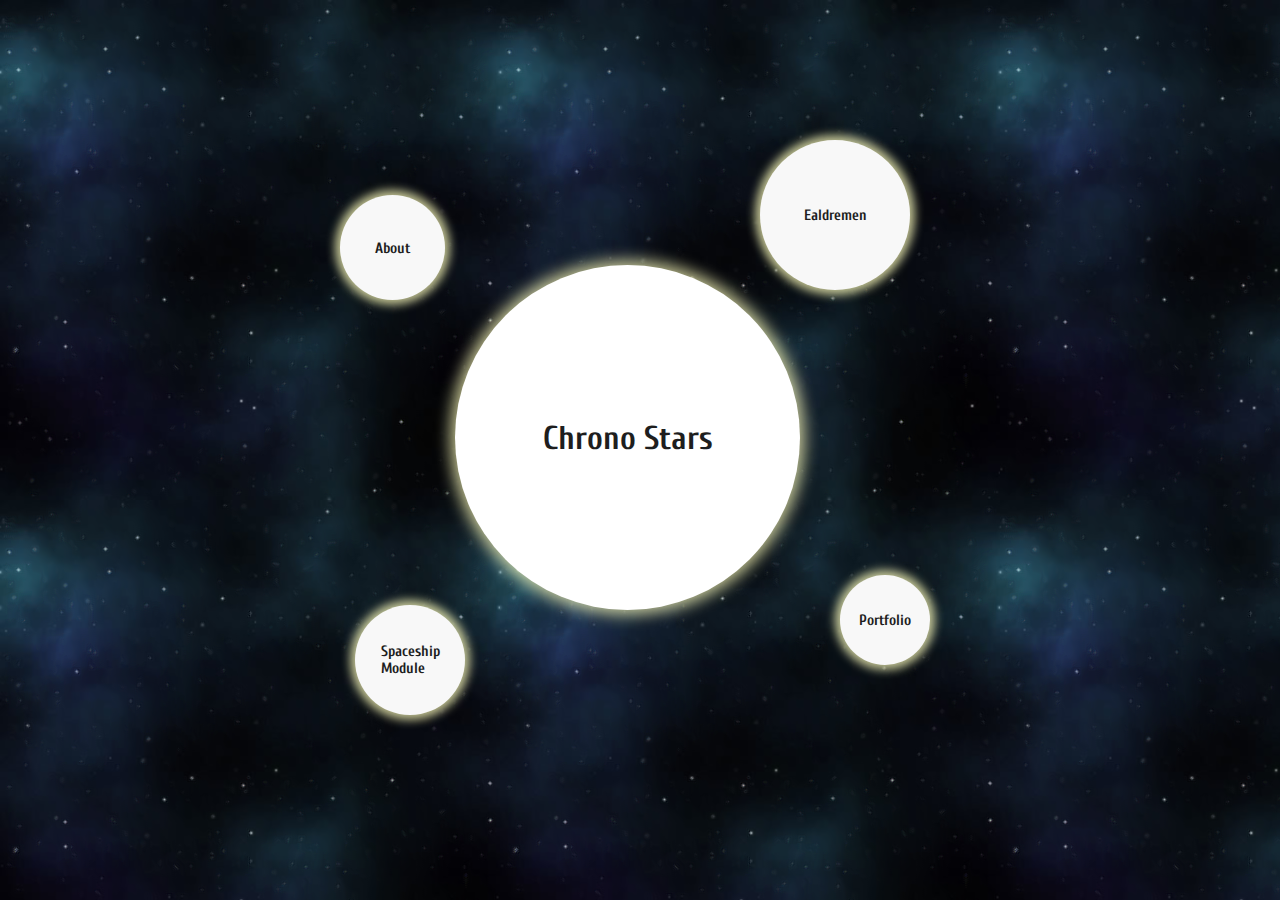
<file: index.html>
<!DOCTYPE html>
<html lang="en">
<meta charset="UTF-8">
<meta name="viewport" content="width=device-width, initial-scale=1">
<link rel="stylesheet" href="chronostarscss.css">
<link href="https://fonts.googleapis.com/css?family=Cuprum" rel="stylesheet"> 
<body>

 
 <a href="#chronostars"><div class="toppleking"><h1><div class="centered">Chrono Stars</div></h1></div></a>

<div id="chronostars" class="modalDialog">
<div>
    <a href="#close" title="Close" class="close">X</a>
 <h3>AAAAAAA</h3><p>Lorem ipsum dolor sit amet, consectetur adipiscing elit. Mauris mattis arcu at consequat malesuada. Etiam massa tellus, lobortis eu pellentesque ac, sodales et felis. Aenean a justo turpis. Interdum et malesuada fames ac ante ipsum primis in faucibus. In hac habitasse platea dictumst. Vestibulum aliquet metus vel felis gravida lacinia. Nunc et commodo nisl. Sed vitae consectetur lorem. Donec varius posuere mi, vestibulum dignissim sapien bibendum in. Aenean ullamcorper velit vel commodo pretium.</p>

<p>Praesent aliquam convallis lobortis. Pellentesque vel arcu in elit lobortis pretium sed sed neque. Sed faucibus purus vitae quam viverra, vitae aliquam lectus interdum. Pellentesque ac urna ut nulla pellentesque iaculis. Etiam at tincidunt lacus, eget varius lacus. Vivamus mauris quam, sodales ac nibh nec, auctor dignissim libero. Duis faucibus ipsum eros, at viverra metus ultrices id. Quisque semper erat odio, non malesuada nisl elementum ut. Nulla consequat vel felis at auctor. Nulla facilisi. Nam at tellus orci. Interdum et malesuada fames ac ante ipsum primis in faucibus.</p>
 <h4>Subheading Test</h4><p>Aliquam semper purus in velit varius gravida. Suspendisse vestibulum leo velit, eu rutrum leo lobortis non. Quisque ac tortor hendrerit, tempor enim ac, ultrices odio. Vestibulum congue, sapien id malesuada laoreet, nibh enim dapibus enim, in fringilla libero quam non nisi. Praesent consequat erat sapien, a finibus tortor finibus at. Nam id orci quam. Class aptent taciti sociosqu ad litora torquent per conubia nostra, per inceptos himenaeos.</p>

<p>Morbi pellentesque nunc sagittis massa imperdiet, eget bibendum lacus porttitor. Mauris eu vehicula justo. Integer efficitur auctor placerat. Suspendisse fermentum tristique metus, eget convallis ante luctus eget. Fusce hendrerit facilisis aliquam. In vulputate elementum velit sed condimentum. Integer ac aliquet ante. Nulla rhoncus sapien a ante congue, eget porttitor est finibus. Sed ac ex eget lorem aliquet gravida. Cras luctus mattis libero, vitae elementum justo tempus sit amet. Nunc molestie quam leo, id cursus sem posuere ac. Suspendisse et diam eu lectus bibendum faucibus. Proin sit amet dui elit. Proin iaculis pellentesque sapien, sed commodo mi dictum at. Duis consectetur fermentum cursus. Integer ac ante risus.</p>

<p>Nulla eu libero ante. In efficitur nisi nec ligula dignissim, at pulvinar metus feugiat. Nulla facilisi. Sed et nibh sollicitudin, ullamcorper nibh non, feugiat purus. Cras vel dolor ante. Aenean et eros non ipsum blandit consectetur nec a justo. Suspendisse potenti. Curabitur sodales sed libero quis semper. Donec nec laoreet ante. Pellentesque rutrum condimentum nibh, non consectetur enim sollicitudin sed.</p>
</div>
</div>
 <a href="#about"><div class="planet1"><h2><div class="centered">About</div></h2></div></a>

  <div id="about" class="modalDialog">
<div>
    <a href="#close" title="Close" class="close">X</a>
 <h3>Meet Caroline</h3>
 <div class="aboutpic"></div><p>Lorem ipsum dolor sit amet, consectetur adipiscing elit. Mauris mattis arcu at consequat malesuada. Etiam massa tellus, lobortis eu pellentesque ac, sodales et felis. Aenean a justo turpis. Interdum et malesuada fames ac ante ipsum primis in faucibus. In hac habitasse platea dictumst. Vestibulum aliquet metus vel felis gravida lacinia. Nunc et commodo nisl. Sed vitae consectetur lorem. Donec varius posuere mi, vestibulum dignissim sapien bibendum in. Aenean ullamcorper velit vel commodo pretium.</p>

<p>Praesent aliquam convallis lobortis. Pellentesque vel arcu in elit lobortis pretium sed sed neque. Sed faucibus purus vitae quam viverra, vitae aliquam lectus interdum. Pellentesque ac urna ut nulla pellentesque iaculis. Etiam at tincidunt lacus, eget varius lacus. Vivamus mauris quam, sodales ac nibh nec, auctor dignissim libero. Duis faucibus ipsum eros, at viverra metus ultrices id. Quisque semper erat odio, non malesuada nisl elementum ut. Nulla consequat vel felis at auctor. Nulla facilisi. Nam at tellus orci. Interdum et malesuada fames ac ante ipsum primis in faucibus.</p>

<p>Aliquam semper purus in velit varius gravida. Suspendisse vestibulum leo velit, eu rutrum leo lobortis non. Quisque ac tortor hendrerit, tempor enim ac, ultrices odio. Vestibulum congue, sapien id malesuada laoreet, nibh enim dapibus enim, in fringilla libero quam non nisi. Praesent consequat erat sapien, a finibus tortor finibus at. Nam id orci quam. Class aptent taciti sociosqu ad litora torquent per conubia nostra, per inceptos himenaeos.</p>

<p>Morbi pellentesque nunc sagittis massa imperdiet, eget bibendum lacus porttitor. Mauris eu vehicula justo. Integer efficitur auctor placerat. Suspendisse fermentum tristique metus, eget convallis ante luctus eget. Fusce hendrerit facilisis aliquam. In vulputate elementum velit sed condimentum. Integer ac aliquet ante. Nulla rhoncus sapien a ante congue, eget porttitor est finibus. Sed ac ex eget lorem aliquet gravida. Cras luctus mattis libero, vitae elementum justo tempus sit amet. Nunc molestie quam leo, id cursus sem posuere ac. Suspendisse et diam eu lectus bibendum faucibus. Proin sit amet dui elit. Proin iaculis pellentesque sapien, sed commodo mi dictum at. Duis consectetur fermentum cursus. Integer ac ante risus.</p>

<p>Nulla eu libero ante. In efficitur nisi nec ligula dignissim, at pulvinar metus feugiat. Nulla facilisi. Sed et nibh sollicitudin, ullamcorper nibh non, feugiat purus. Cras vel dolor ante. Aenean et eros non ipsum blandit consectetur nec a justo. Suspendisse potenti. Curabitur sodales sed libero quis semper. Donec nec laoreet ante. Pellentesque rutrum condimentum nibh, non consectetur enim sollicitudin sed.</p>
   </div></div>
    
 
   
 <a href="#ealdremen"><div class="planet2"><h2><div class="centered">Ealdremen</div></h2></div></a>

  <div id="ealdremen" class="modalDialog">
<div>
    <a href="#close" title="Close" class="close">X</a>
 <h3>Ealdremen</h3>
    <p>ealdremen stuff goes here. ill set up a header, a mini-header, and body text should just be the default</p>
   </div></div>
 
 <a href="#portfolio"><div class="planet3"><h2><div class="centered">Portfolio</div></h2></div></a>

  <div id="portfolio" class="modalDialog">
<div>
    <a href="#close" title="Close" class="close">X</a>
 <h3>Portfolio</h3>
    <p>help me</p>
</div></div>
   
   
 <a href="#spaceshipmodule"><div class="planet4"><h2><div class="centered">Spaceship Module</div></h2></div></a>

  <div id="spaceshipmodule" class="modalDialog">
<div>
    <a href="#close" title="Close" class="close">X</a>
 <h3>Spaceship Module</h3>
    <p>i sure hope bryan's thing works in here</p>
</div></div>
 

</body>
</html>
</file>
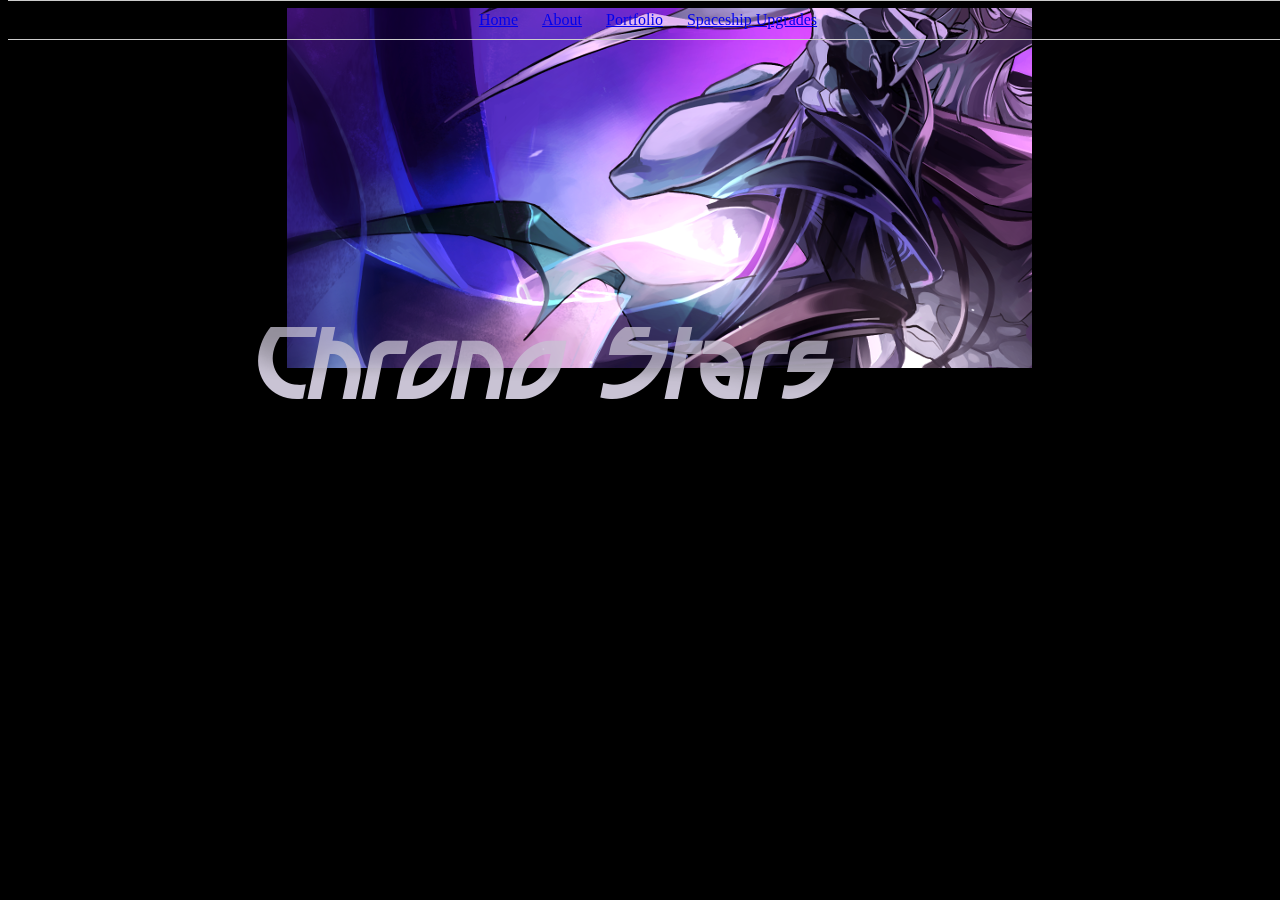
<file: about.html>
<!DOCTYPE html>
<html lang="en">
<head>
    <title>Chrono Stars</title>
    <link type="text/css" rel="stylesheet" href="public/css/main.css">
    <script type="text/javascript" src="public/javascript/loadHeader.js"></script>
</head>

<body>
<div id="header"></div>
<p class="center"><b>EAT AN ENTIRE ASS</b></p>
</body>
</html>
</file>
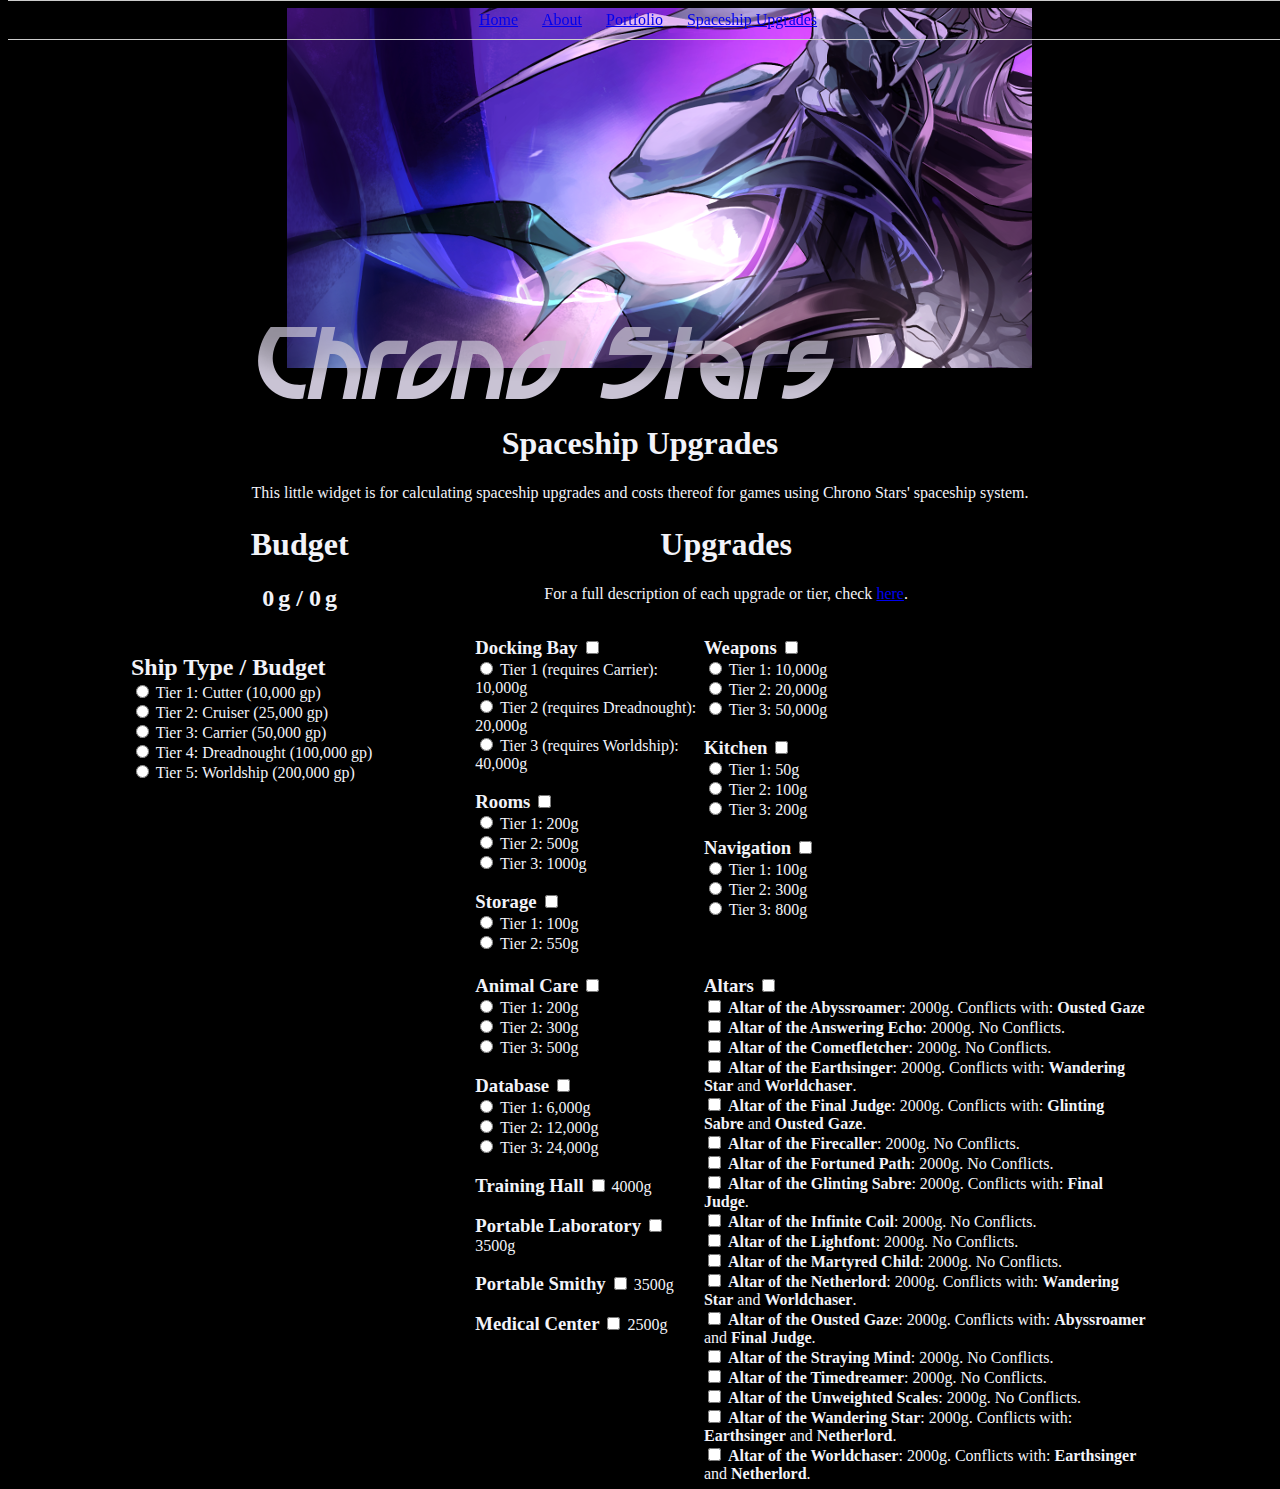
<file: spaceshipupgrades.html>
<!DOCTYPE html>
<html lang="en">
<head>
    <title>Spaceship Upgrades</title>
    <link type="text/css" rel="stylesheet" href="public/css/main.css">
    <link type="text/css" rel="stylesheet" href="public/css/upgrades.css">
    <script type="text/javascript" src="public/javascript/loadHeader.js"></script>
    <script type="text/javascript" src="public/javascript/trackBudget.js"></script>
</head>

<body>
<div id="header"></div>

<h1 class="center">Spaceship Upgrades</h1>
  <center>This little widget is for calculating spaceship upgrades and costs thereof for games using Chrono Stars' spaceship system.</center>
<table class="major">
    <colgroup>
        <col style="width:20%;">
        <col style="width:40%;">
    </colgroup>

    <tr>
        <td>
            <div id="budget-tracker" class="center">
                <h1 class="center">Budget</h1>
                <h2 class="inline" id="spent">0</h2>
                <h2 class="inline">g / </h2>
                <h2 class="inline" id="budget">0</h2>
                <h2 class="inline">g</h2>
            </div>
            <br>
        </td>
        <td>
            <div class="center" id="upgrades">
                <h1>Upgrades</h1>
                <p class="inline">For a full description of each upgrade or tier, check</p>
                <a class="inline" href="https://docs.google.com/document/d/1iShjVnizTJvbB7U_8Z_5P10m_tL62YIGRz28f8_yGnI/edit">
                    here</a>.
            </div>
        </td>
    </tr>
    <tr>
        <td>
            <form id="budget-form">
                <h2>Ship Type / Budget</h2>
                <label>
                    <input class="budget-type" type="radio" name="budget" value="10000">
                    Tier 1: Cutter (10,000 gp)
                </label>
                <br>
                <label>
                    <input class="budget-type" type="radio" name="budget" value="25000">
                    Tier 2: Cruiser (25,000 gp)
                </label>
                <br>
                <label>
                    <input class="budget-type" type="radio" name="budget" value="50000">
                    Tier 3: Carrier (50,000 gp)
                </label>
                <br>
                <label>
                    <input class="budget-type" type="radio" name="budget" value="100000">
                    Tier 4: Dreadnought (100,000 gp)
                </label>
                <br>
                <label>
                    <input class="budget-type" type="radio" name="budget" value="200000">
                    Tier 5: Worldship (200,000 gp)
                </label>
                <br>
            </form>
        </td>
        <td>
            <table style="width: 100%">
                <tr>
                    <td>
                        <!--Docking Bay Choices-->
                        <form class="upgrade-form">
                            <h3 class="inline">Docking Bay</h3>
                            <input type="checkbox" class="checkbox" name="enabled" value="0" title="Docking Bay">
                            <br>
                            <label>
                                <input type="radio" class="radio" name="tier" value="10000">
                                Tier 1 (requires Carrier): 10,000g
                            </label>
                            <br>
                            <label>
                                <input type="radio" class="radio" name="tier" value="20000">
                                Tier 2 (requires Dreadnought): 20,000g
                            </label>
                            <br>
                            <label>
                                <input type="radio" class="radio" name="tier" value="40000">
                                Tier 3 (requires Worldship): 40,000g
                            </label>
                            <br>
                            <br>
                        </form>

                        <!--Room Choices-->
                        <form class="upgrade-form">
                            <h3 class="inline">Rooms</h3>
                            <input type="checkbox" class="checkbox" name="enabled" value="0" title="Rooms">
                            <br>
                            <label>
                                <input type="radio" class="radio" name="tier" value="200">
                                Tier 1: 200g
                            </label>
                            <br>
                            <label>
                                <input type="radio" class="radio" name="tier" value="500">
                                Tier 2: 500g
                            </label>
                            <br>
                            <label>
                                <input type="radio" class="radio" name="tier" value="1000">
                                Tier 3: 1000g
                            </label>
                            <br>
                            <br>
                        </form>

                        <!--Storage Choices-->
                        <form class="upgrade-form">
                            <h3 class="inline">Storage</h3>
                            <input type="checkbox" class="checkbox" name="enabled" value="0" title="Storage">
                            <br>
                            <label>
                                <input type="radio" class="radio" name="tier" value="100">
                                Tier 1: 100g
                            </label>
                            <br>
                            <label>
                                <input type="radio" class="radio" name="tier" value="550">
                                Tier 2: 550g
                            </label>
                            <br>
                            <br>
                        </form>
                    </td>
                    <td>
                        <!--Weapon Choices-->
                        <form class="upgrade-form">
                            <h3 class="inline">Weapons</h3>
                            <input type="checkbox" class="checkbox" name="enabled" value="0" title="Weapons">
                            <br>
                            <label>
                                <input type="radio" class="radio" name="tier" value="10000">
                                Tier 1: 10,000g
                            </label>
                            <br>
                            <label>
                                <input type="radio" class="radio" name="tier" value="20000">
                                Tier 2: 20,000g
                            </label>
                            <br>
                            <label>
                                <input type="radio" class="radio" name="tier" value="50000">
                                Tier 3: 50,000g
                            </label>
                            <br>
                            <br>
                        </form>

                        <!--Kitchen Choices-->
                        <form class="upgrade-form">
                            <h3 class="inline">Kitchen</h3>
                            <input type="checkbox" class="checkbox" name="enabled" value="0" title="Kitchen">
                            <br>
                            <label>
                                <input type="radio" class="radio" name="tier" value="50">
                                Tier 1: 50g
                            </label>
                            <br>
                            <label>
                                <input type="radio" class="radio" name="tier" value="100">
                                Tier 2: 100g
                            </label>
                            <br>
                            <label>
                                <input type="radio" class="radio" name="tier" value="200">
                                Tier 3: 200g
                            </label>
                            <br>
                            <br>
                        </form>

                        <!--Navigation Choices-->
                        <form class="upgrade-form">
                            <h3 class="inline">Navigation</h3>
                            <input type="checkbox" class="checkbox" name="enabled" value="0" title="Navigation">
                            <br>
                            <label>
                                <input type="radio" class="radio" name="tier" value="100">
                                Tier 1: 100g
                            </label>
                            <br>
                            <label>
                                <input type="radio" class="radio" name="tier" value="300">
                                Tier 2: 300g
                            </label>
                            <br>
                            <label>
                                <input type="radio" class="radio" name="tier" value="800">
                                Tier 3: 800g
                            </label>
                            <br>
                            <br>
                        </form>

                    </td>
                </tr>
                <tr>
                    <td>
                        <!--Animal Care Choices-->
                        <form class="upgrade-form">
                            <h3 class="inline">Animal Care</h3>
                            <input type="checkbox" class="checkbox" name="enabled" value="0" title="Animal Care">
                            <br>
                            <label>
                                <input type="radio" class="radio" name="tier" value="200">
                                Tier 1: 200g
                            </label>
                            <br>
                            <label>
                                <input type="radio" class="radio" name="tier" value="300">
                                Tier 2: 300g
                            </label>
                            <br>
                            <label>
                                <input type="radio" class="radio" name="tier" value="500">
                                Tier 3: 500g
                            </label>
                            <br>
                            <br>
                        </form>

                        <!--Database Choices-->
                        <form class="upgrade-form">
                            <h3 class="inline">Database</h3>
                            <input type="checkbox" class="checkbox" name="enabled" value="0" title="Database">
                            <br>
                            <label>
                                <input type="radio" class="radio" name="tier" value="6000">
                                Tier 1: 6,000g
                            </label>
                            <br>
                            <label>
                                <input type="radio" class="radio" name="tier" value="12000">
                                Tier 2: 12,000g
                            </label>
                            <br>
                            <label>
                                <input type="radio" class="radio" name="tier" value="24000">
                                Tier 3: 24,000g
                            </label>
                            <br>
                            <br>
                        </form>

                        <!--Training Hall Choice-->
                        <form class="upgrade-form">
                            <h3 class="inline">Training Hall</h3>
                            <label>
                                <input type="checkbox" class="checkbox" name="enabled" value="4000" title="Training Hall">
                                4000g
                            </label>
                            <br>
                            <br>
                        </form>

                        <!--Portable Laboratory Choice-->
                        <form class="upgrade-form">
                            <h3 class="inline">Portable Laboratory</h3>
                            <label>
                                <input type="checkbox" class="checkbox" name="enabled" value="4000" title="Portable Laboratory">
                                3500g
                            </label>
                            <br>
                            <br>
                        </form>

                        <!--Portable Smithy Choice-->
                        <form class="upgrade-form">
                            <h3 class="inline">Portable Smithy</h3>
                            <label>
                                <input type="checkbox" class="checkbox" name="enabled" value="4000" title="Portable Smithy">
                                3500g
                            </label>
                            <br>
                            <br>
                        </form>

                        <!--Medical Center Choice-->
                        <form class="upgrade-form">
                            <h3 class="inline">Medical Center</h3>
                            <label>
                                <input type="checkbox" class="checkbox" name="enabled" value="4000" title="Medical Center">
                                2500g
                            </label>
                            <br>
                            <br>
                        </form>
                    </td>
                    <td>
                        <!--Altar Choices-->
                        <form class="upgrade-form">
                            <h3 class="inline">Altars</h3>
                            <input type="checkbox" class="checkbox" name="enabled" value="0" title="Altar">
                            <br>
                            <label>
                                <input type="checkbox" class="altar-box" name="tier" value="2000">
                                <b>Altar of the Abyssroamer</b>: 2000g. Conflicts with: <b>Ousted Gaze</b>
                            </label>
                            <br>
                            <label>
                                <input type="checkbox" class="altar-box" name="tier" value="2000">
                                <b>Altar of the Answering Echo</b>: 2000g. No Conflicts.
                            </label>
                            <br>
                            <label>
                                <input type="checkbox" class="altar-box" name="tier" value="2000">
                                <b>Altar of the Cometfletcher</b>: 2000g. No Conflicts.
                            </label>
                            <br>
                            <label>
                                <input type="checkbox" class="altar-box" name="tier" value="2000">
                                <b>Altar of the Earthsinger</b>: 2000g. Conflicts with: <b>Wandering Star</b> and <b>Worldchaser</b>.
                            </label>
                            <br>
                            <label>
                                <input type="checkbox" class="altar-box" name="tier" value="2000">
                                <b>Altar of the Final Judge</b>: 2000g. Conflicts with: <b>Glinting Sabre</b> and <b>Ousted Gaze</b>.
                            </label>
                            <br>
                            <label>
                                <input type="checkbox" class="altar-box" name="tier" value="2000">
                                <b>Altar of the Firecaller</b>: 2000g. No Conflicts.
                            </label>
                            <br>
                            <label>
                                <input type="checkbox" class="altar-box" name="tier" value="2000">
                                <b>Altar of the Fortuned Path</b>: 2000g. No Conflicts.
                            </label>
                            <br>
                            <label>
                                <input type="checkbox" class="altar-box" name="tier" value="2000">
                                <b>Altar of the Glinting Sabre</b>: 2000g. Conflicts with: <b>Final Judge</b>.
                            </label>
                            <br>
                            <label>
                                <input type="checkbox" class="altar-box" name="tier" value="2000">
                                <b>Altar of the Infinite Coil</b>: 2000g. No Conflicts.
                            </label>
                            <br>
                            <label>
                                <input type="checkbox" class="altar-box" name="tier" value="2000">
                                <b>Altar of the Lightfont</b>: 2000g. No Conflicts.
                            </label>
                            <br>
                            <label>
                                <input type="checkbox" class="altar-box" name="tier" value="2000">
                                <b>Altar of the Martyred Child</b>: 2000g. No Conflicts.
                            </label>
                            <br>
                            <label>
                                <input type="checkbox" class="altar-box" name="tier" value="2000">
                                <b>Altar of the Netherlord</b>: 2000g. Conflicts with: <b>Wandering Star</b> and <b>Worldchaser</b>.
                            </label>
                            <br>
                            <label>
                                <input type="checkbox" class="altar-box" name="tier" value="2000">
                                <b>Altar of the Ousted Gaze</b>: 2000g. Conflicts with: <b>Abyssroamer</b> and <b>Final Judge</b>.
                            </label>
                            <br>
                            <label>
                                <input type="checkbox" class="altar-box" name="tier" value="2000">
                                <b>Altar of the Straying Mind</b>: 2000g. No Conflicts.
                            </label>
                            <br>
                            <label>
                                <input type="checkbox" class="altar-box" name="tier" value="2000">
                                <b>Altar of the Timedreamer</b>: 2000g. No Conflicts.
                            </label>
                            <br>
                            <label>
                                <input type="checkbox" class="altar-box" name="tier" value="2000">
                                <b>Altar of the Unweighted Scales</b>: 2000g. No Conflicts.
                            </label>
                            <br>
                            <label>
                                <input type="checkbox" class="altar-box" name="tier" value="2000">
                                <b>Altar of the Wandering Star</b>: 2000g. Conflicts with: <b>Earthsinger</b> and <b>Netherlord</b>.
                            </label>
                            <br>
                            <label>
                                <input type="checkbox" class="altar-box" name="tier" value="2000">
                                <b>Altar of the Worldchaser</b>: 2000g. Conflicts with: <b>Earthsinger</b> and <b>Netherlord</b>.
                            </label>
                            <br>
                        </form>
                    </td>
                </tr>
            </table>
        </td>
    </tr>
</table>

</body>
</html>
</file>
<file: chronostarscss.css>
body {
    background: #ffffff url("chronobg.png") repeat;
	height: 100%;
}
/*the sun*/
.toppleking {
    height: 345px;
    width: 345px;
    box-shadow: 0px 0px 15px 5px rgba(255, 255, 190, .75);
    border-radius: 50%;
    background-color: #ffffff;
    position: absolute;
	top: 50%;
	left: 50%;
	margin-top: -185px;
	margin-left: -185px;
     -webkit-transition: background-color 2s; /* safari and chrome */
     -moz-transition: background-color 2s; /* firefox */
     -ms-transition: background-color 2s; /* internet explorer (shame on you) */
     -o-transition: background-color 2s; /* opera. literally who the fuck uses opera */
	color: #1e1e1e;
	font-size: 35px;
        font-family: cuprum;
}

/*the sun hover*/
.toppleking:hover {
    height: 345px;
    width: 345px;
    box-shadow: 0px 0px 15px 5px rgba(255, 255, 190, .75);
    border-radius: 50%;
    background-color: #000000;
    position: absolute;
	top: 50%;
	left: 50%;
	margin-top: -185px;
	margin-left: -185px;
	color: #eee;
	font-size: 35px;
        font-family: cuprum;
}
/*first planet. planets start on the top left and move clockwise around toppleking.*/
.planet1 {
    height: 105px;
    width: 105px;
    box-shadow: 0px 0px 10px 5px rgba(255, 255, 190, .75);
    border-radius: 50%;
    background-color: #f8f8f8;
    position: absolute;
	top: 50%;
	left: 50%;
	margin-top: -255px;
	margin-left: -300px;
}
/*second planet*/
.planet2 {
	height: 150px;
    width: 150px;
    box-shadow: 0px 0px 10px 5px rgba(255, 255, 190, .75);
    border-radius: 50%;
    background-color: #f8f8f8;
    position: absolute;
	top: 50%;
	left: 50%;
	margin-top: -310px;
	margin-left: 120px;
}

/*third planet*/
.planet3 {
    height: 90px;
    width: 90px;
    box-shadow: 0px 0px 10px 5px rgba(255, 255, 190, .75);
    border-radius: 50%;
    background-color: #f8f8f8;
    position: absolute;
	top: 50%;
	left: 50%;
	margin-top: 125px;
	margin-left: 200px;
}

/*fourth planet*/
.planet4 {
    height: 110px;
    width: 110px;
    box-shadow: 0px 0px 10px 5px rgba(255, 255, 190, .75);
    border-radius: 50%;
    background-color: #f8f8f8;
    position: absolute;
	top: 50%;
	left: 50%;
	margin-top: 155px;
	margin-left: -285px;
}
/*toppleking font*/
h1 {
	font-size: 33px;
	font-family: cuprum;
}

/*other planets font*/
h2 {
	color: #1e1e1e;
	font-size: 15px;
	font-family: cuprum;
}

/*used primarily for headers within the er. the thing. you know. the popup thing*/
h3 {
	color:#000;
	font-size: 40px;
	font-family: cuprum;
	text-align:center;
}

/*in case you need a subheader*/
h4 {
	color:#000;
	font-size: 20px;
	font-family: cuprum;
	text-align: left;
	border-bottom: 1px solid #000;
}

/*all basic text should go in these tags*/
p {
	color:#000;
	font-size: 12px;
	font-family: sans-serif;
	text-align:justify;
}

/*centered text. like, absolute center. like the names on the planets*/
.centered {
    position: absolute;
    top: 50%;
    left: 50%;
    transform: translate(-50%, -50%);
}

/*author picture in the about page. image doesnt resize so you have to put the height and width of the image*/
.aboutpic {
	width: 250px;
	height: 213px;
    background-image: url("carolinepic.png");
    float:left;
	border: 1px solid #000;
	border-radius: 10px;
	margin-right: 8px;
	
}
	
.modalDialog {
        position: fixed;
        font-family: Arial, Helvetica, sans-serif;
        top: 0;
        right: 0;
        bottom: 0;
        left: 0;
        background: rgba(0,0,0,0.8);
        z-index: 99999;
        opacity:0;
        -webkit-transition: opacity 400ms ease-in;
        -moz-transition: opacity 400ms ease-in;
        transition: opacity 400ms ease-in;
        pointer-events: none;
    }

    .modalDialog:target {
        opacity:1;
        pointer-events: auto;
    }

    .modalDialog > div {
        width: 525px;
	height: 525px;
	    border-radius: 10%;
        position: relative;
        margin: 10% auto;
        padding: 5px 20px 13px 20px;
        border-radius: 10px;
        background: #eee;
	overflow: auto;
    }

   .close {
        background: #606061;
        color: #FFFFFF;
        line-height: 25px;
        position: absolute;
        right: 3px;
        text-align: center;
        top: 2px;
        width: 24px;
        text-decoration: none;
        font-weight: bold;
        -webkit-border-radius: 12px;
        -moz-border-radius: 12px;
        border-radius: 12px;
        -moz-box-shadow: 1px 1px 3px #000;
        -webkit-box-shadow: 1px 1px 3px #000;
        box-shadow: 1px 1px 3px #000;
    }

    .close:hover { background: #00d9ff; }
</file>
<file: public/css/main.css>
body {
    background-color: #000000;
}

.center {
    text-align: center;
}

#header {
    z-index: 1;
}

/* Change the link color to #111 (black) on hover */
li a:hover {
    background-color: #111;
}

.nav {
    border: solid #ccc;
    border-width: 1px 0;
    list-style: none;
    margin: 0;
    padding: 0;
    text-align: center;
    position: fixed;
    top: 0;
    width: 100%;
    background-image: url("http://i.imgur.com/z6i3yB4.png");
}

.nav a {
    display: inline-block;
    padding: 10px;
}

.nav li {
    display: inline;
}

p#footer {
    color: #f2f3f9;

    position: absolute;
    left: 30%;
    width: 40%;
}
</file>
<file: public/css/upgrades.css>
body {
    color: #f2f3f9;
}

h2 {
    margin-bottom: .5%;
}

.inline {
    display: inline;
}

table.major {
    position: absolute;
    left: 10%;
    width: 80%;
    margin-bottom: 1.4%;
    z-index: -1;
}

td {
    vertical-align: top;
}

#upgrades {
    margin-right: 25%;
}
</file>
